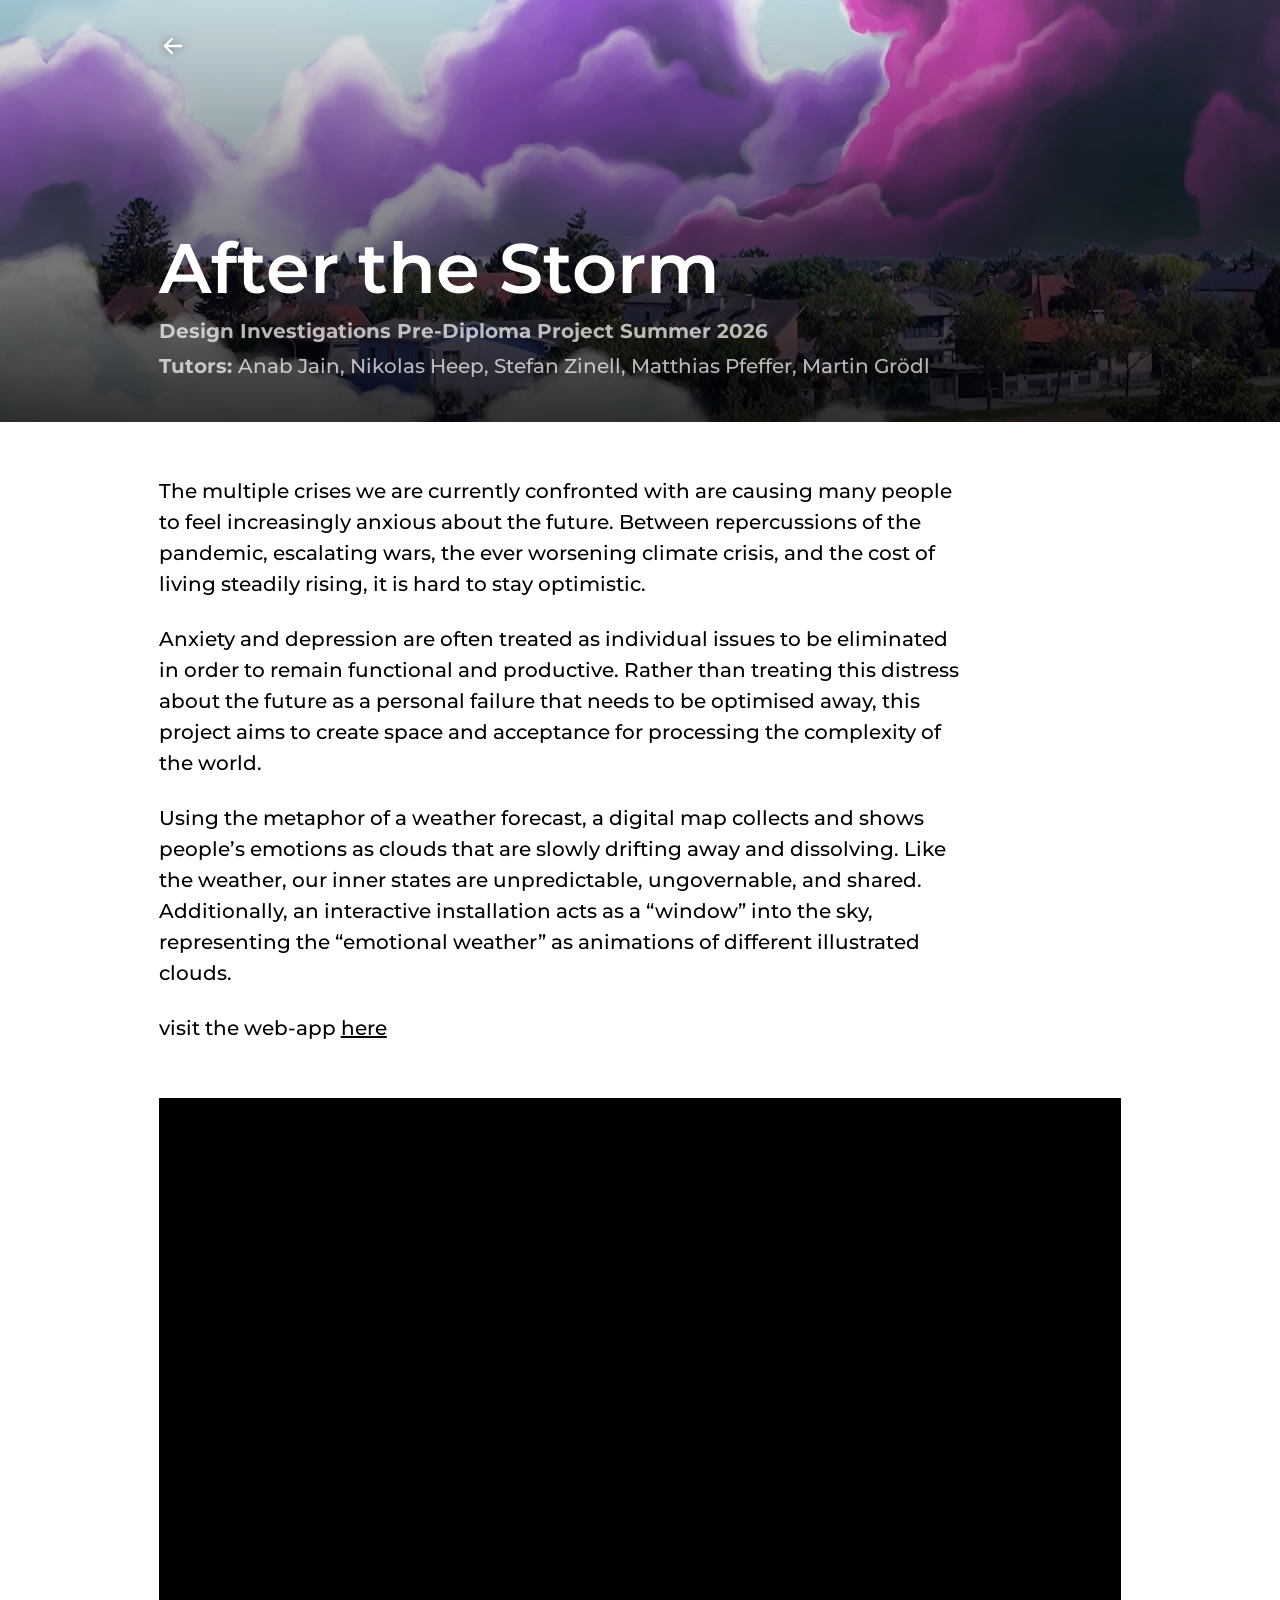
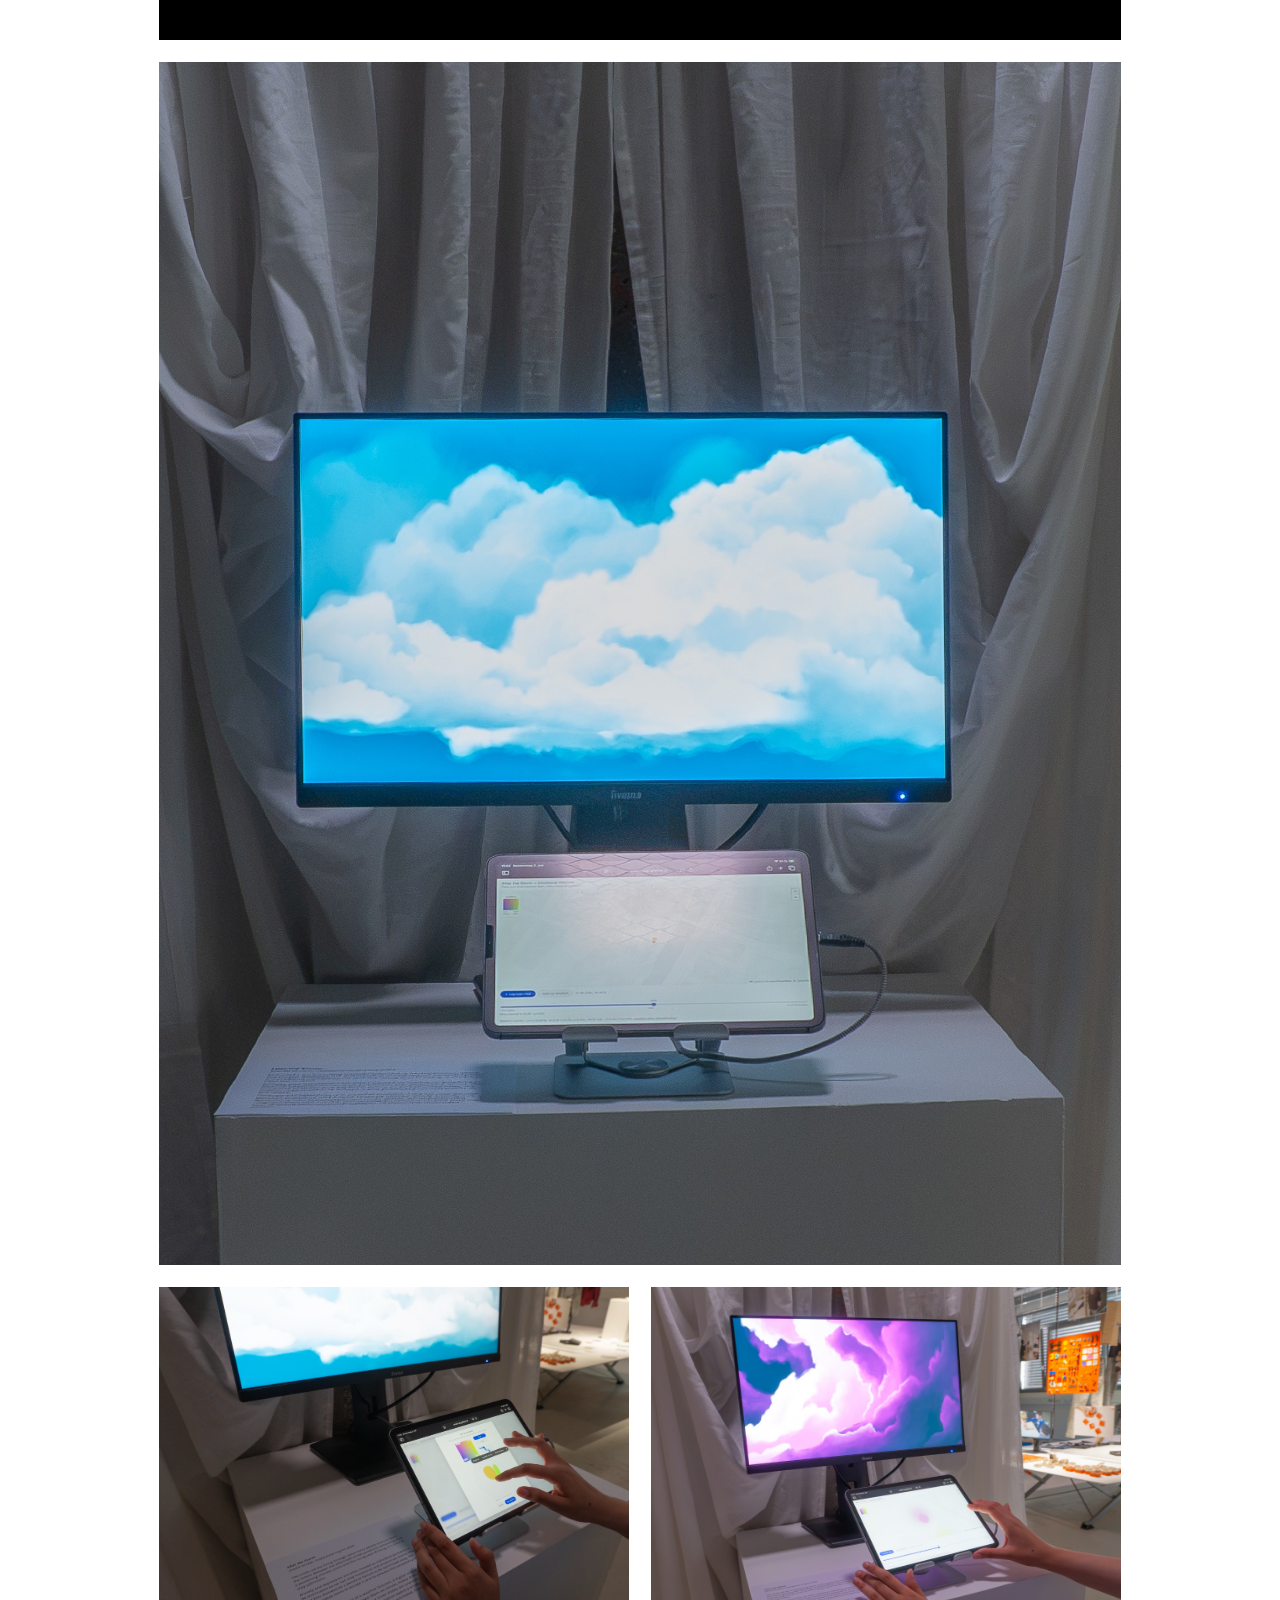
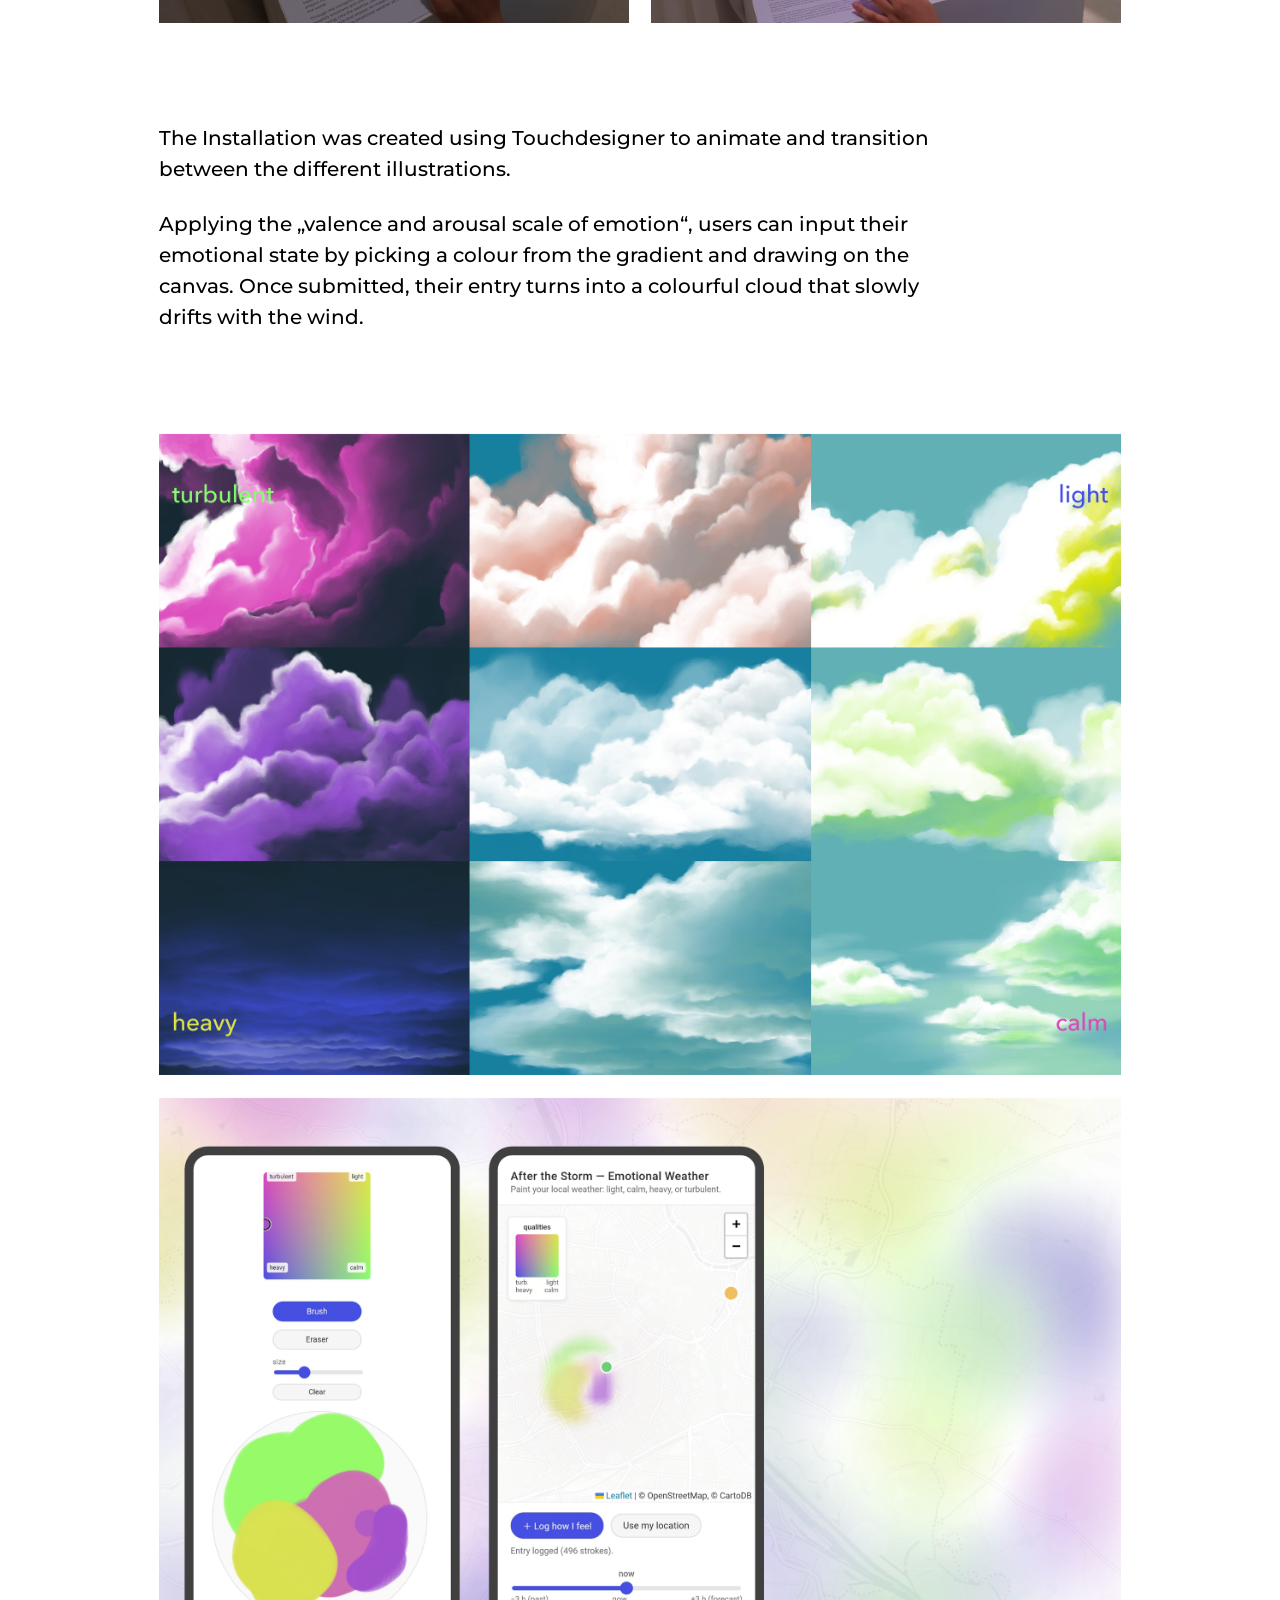
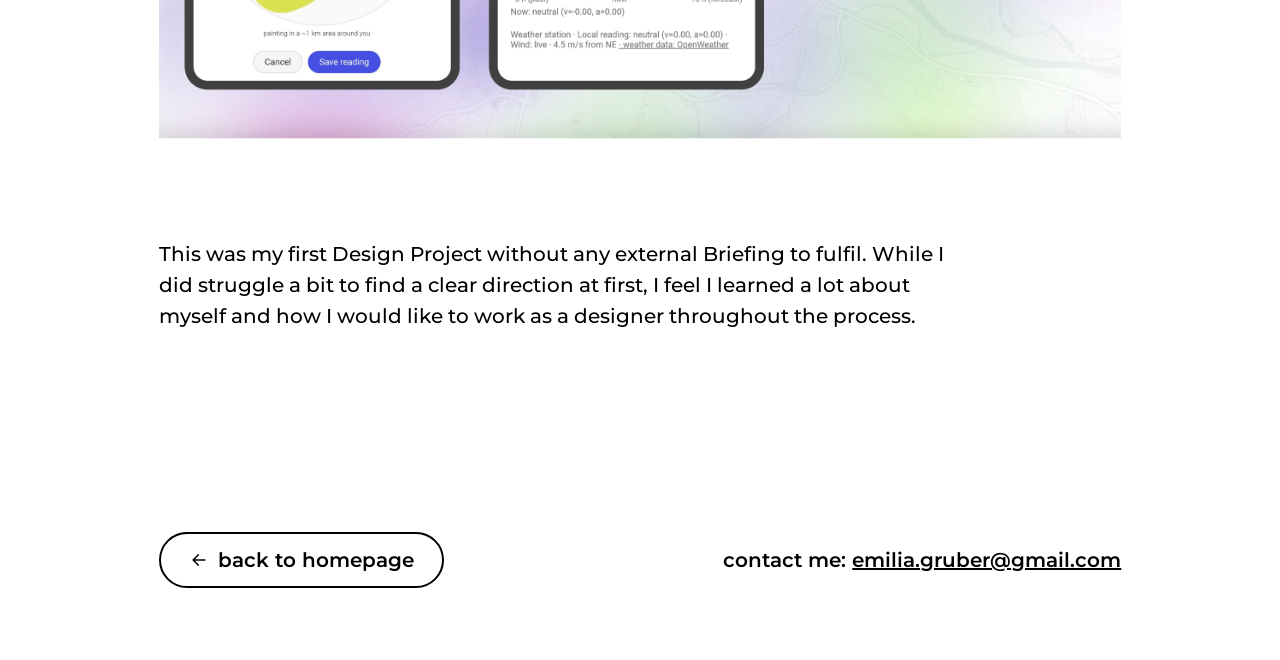
<file: project-after-the-storm.html>
<!DOCTYPE html>
<html lang="en">
<head>
<meta charset="UTF-8">
<meta name="viewport" content="width=device-width, initial-scale=1.0">
<title>After the Storm — Emilia Gruber</title>
<link rel="preconnect" href="https://fonts.googleapis.com">
<link rel="preconnect" href="https://fonts.gstatic.com" crossorigin>
<link href="https://fonts.googleapis.com/css2?family=Montserrat:wght@500;600;700&display=swap" rel="stylesheet">
<link rel="stylesheet" href="style.css">
</head>
<body>

<header class="detail-banner">
  <img class="detail-banner__bg" src="Fotos/After the Storm/ats_project-header.jpg" alt="After the Storm">
  <a class="detail-banner__back" href="index.html" aria-label="back to homepage">
    <svg class="icon-arrow icon-arrow--left" viewBox="0 0 24 24" fill="none" stroke="currentColor" stroke-width="2" stroke-linecap="round" stroke-linejoin="round" aria-hidden="true"><path d="M5 12h14M13 6l6 6-6 6"/></svg>
  </a>
  <div class="detail-banner__overlay">
    <h1>After the Storm</h1>
    <p class="detail-banner__meta">Design Investigations Pre-Diploma Project Summer 2026</p>
    <div class="detail-banner__credits">
      <p><strong>Tutors: </strong>Anab Jain, Nikolas Heep, Stefan Zinell, Matthias Pfeffer, Martin Grödl</p>
      <!-- <p><strong>Team Members:</strong> TODO: team member names &mdash; delete this line if it's a solo project</p> -->
    </div>
    <!-- <p class="photo-credit">photo credit: TODO</p> -->
  </div>
</header>

<main class="detail">

  <!-- Each block below (paragraph, single image, two-image row, video) is self-contained —
       reorder freely by cutting and pasting whole blocks. -->

  <div class="detail__intro">
    <p>The multiple crises we are currently confronted with are causing many people to feel increasingly anxious about the future. Between repercussions of the pandemic, escalating wars, the ever worsening climate crisis, and the cost of living steadily rising, it is hard to stay optimistic.</p>
    <p>Anxiety and depression are often treated as individual issues to be eliminated in order to remain functional and productive. Rather than treating this distress about the future as a personal failure that needs to be optimised away, this project aims to create space and acceptance for processing the complexity of the world.</p>
    <p>Using the metaphor of a weather forecast, a digital map collects and shows people’s emotions as clouds that are slowly drifting away and dissolving. Like the weather, our inner states are unpredictable, ungovernable, and shared. Additionally, an interactive installation acts as a “window” into the sky, representing the “emotional weather” as animations of different illustrated clouds.</p>

    <p>visit the web-app <a href="https://emilia-jpg.github.io/after-the-storm/" target="_blank" rel="noopener">here</a></p>
  </div>

    <figure class="detail__video">
    <div class="detail__video-frame">
      <!-- TODO: paste the YouTube embed URL below, e.g. https://www.youtube.com/embed/VIDEO_ID -->
      <iframe src="https://www.youtube.com/embed/Q2lN3vXjE08" title="After the Storm Video" allow="accelerometer; autoplay; clipboard-write; encrypted-media; gyroscope; picture-in-picture; web-share" allowfullscreen></iframe>
    </div>
    <!-- <figcaption class="photo-credit photo-credit--muted">video credit: TODO</figcaption> -->
  </figure>


  <figure class="detail__image detail__image--tall">
    <img src="Fotos/After the Storm/DSC00228-2.jpg" alt="photo">
    <!-- <figcaption class="photo-credit photo-credit--muted">photo credit: TODO</figcaption> -->
  </figure>

  <div class="detail__row">
    <figure class="detail__image detail__image--wide">
      <img src="Fotos/After the Storm/DSC00236.jpg" alt="photo">
      <!-- <figcaption class="photo-credit photo-credit--muted">photo credit: TODO</figcaption> -->
    </figure>
    <figure class="detail__image detail__image--wide">
      <img src="Fotos/After the Storm/DSC00242-2.jpg" alt="photo">
      <!-- <figcaption class="photo-credit photo-credit--muted">photo credit: TODO</figcaption> -->
    </figure>
  </div>

  <div class="detail__intro">
    <p>The Installation was created using Touchdesigner to animate and transition between the different illustrations.</p>
    <p>Applying the „valence and arousal scale of emotion“, users can input their emotional state by picking a colour from the gradient and drawing on the canvas. Once submitted, their entry turns into a colourful cloud that slowly drifts with the wind.</p>
  </div>

  <figure class="detail__image detail__image--landscape">
    <img src="Fotos/After the Storm/Final_Presentation14.png" alt="photo">
    <!-- <figcaption class="photo-credit photo-credit--muted">photo credit: Nina Heimel</figcaption> -->
  </figure>

  <figure class="detail__image detail__image--landscape">
    <img src="Fotos/After the Storm/Final_Presentation11.png" alt="photo">
    <!-- <figcaption class="photo-credit photo-credit--muted">photo credit: Nina Heimel</figcaption> -->
  </figure>

  <div class="detail__intro">
    <p>This was my first Design Project without any external Briefing to fulfil. While I did struggle a bit to find a clear direction at first, I feel I learned a lot about myself and how I would like to work as a designer throughout the process.</p>
  </div>


</main>

<footer class="detail-footer">
  <a class="btn-outline btn-outline--dark" href="index.html"><svg class="icon-arrow icon-arrow--left" viewBox="0 0 24 24" fill="none" stroke="currentColor" stroke-width="2" stroke-linecap="round" stroke-linejoin="round" aria-hidden="true"><path d="M5 12h14M13 6l6 6-6 6"/></svg>back to homepage</a>
  <p class="detail-footer__contact">contact me: <a href="mailto:emilia.gruber@gmail.com">emilia.gruber@gmail.com</a></p>
</footer>

</body>
</html>
</file>
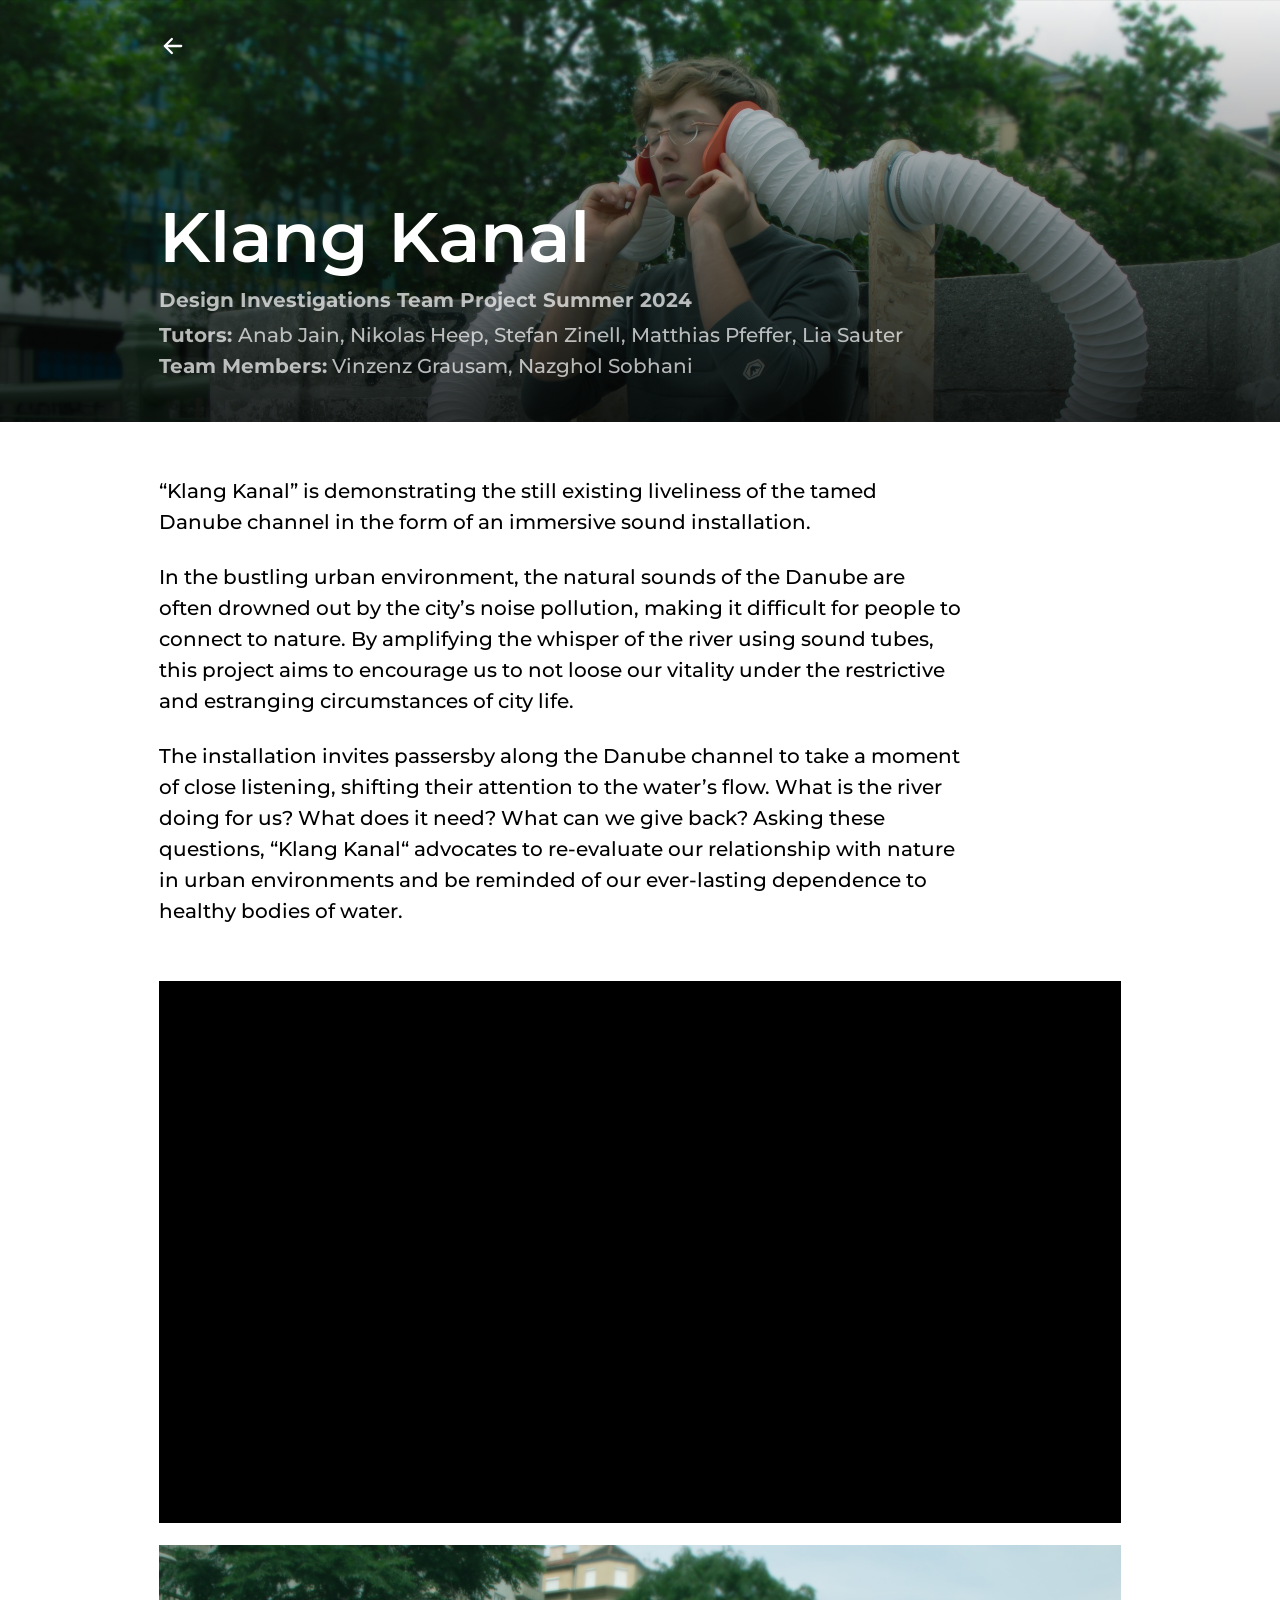
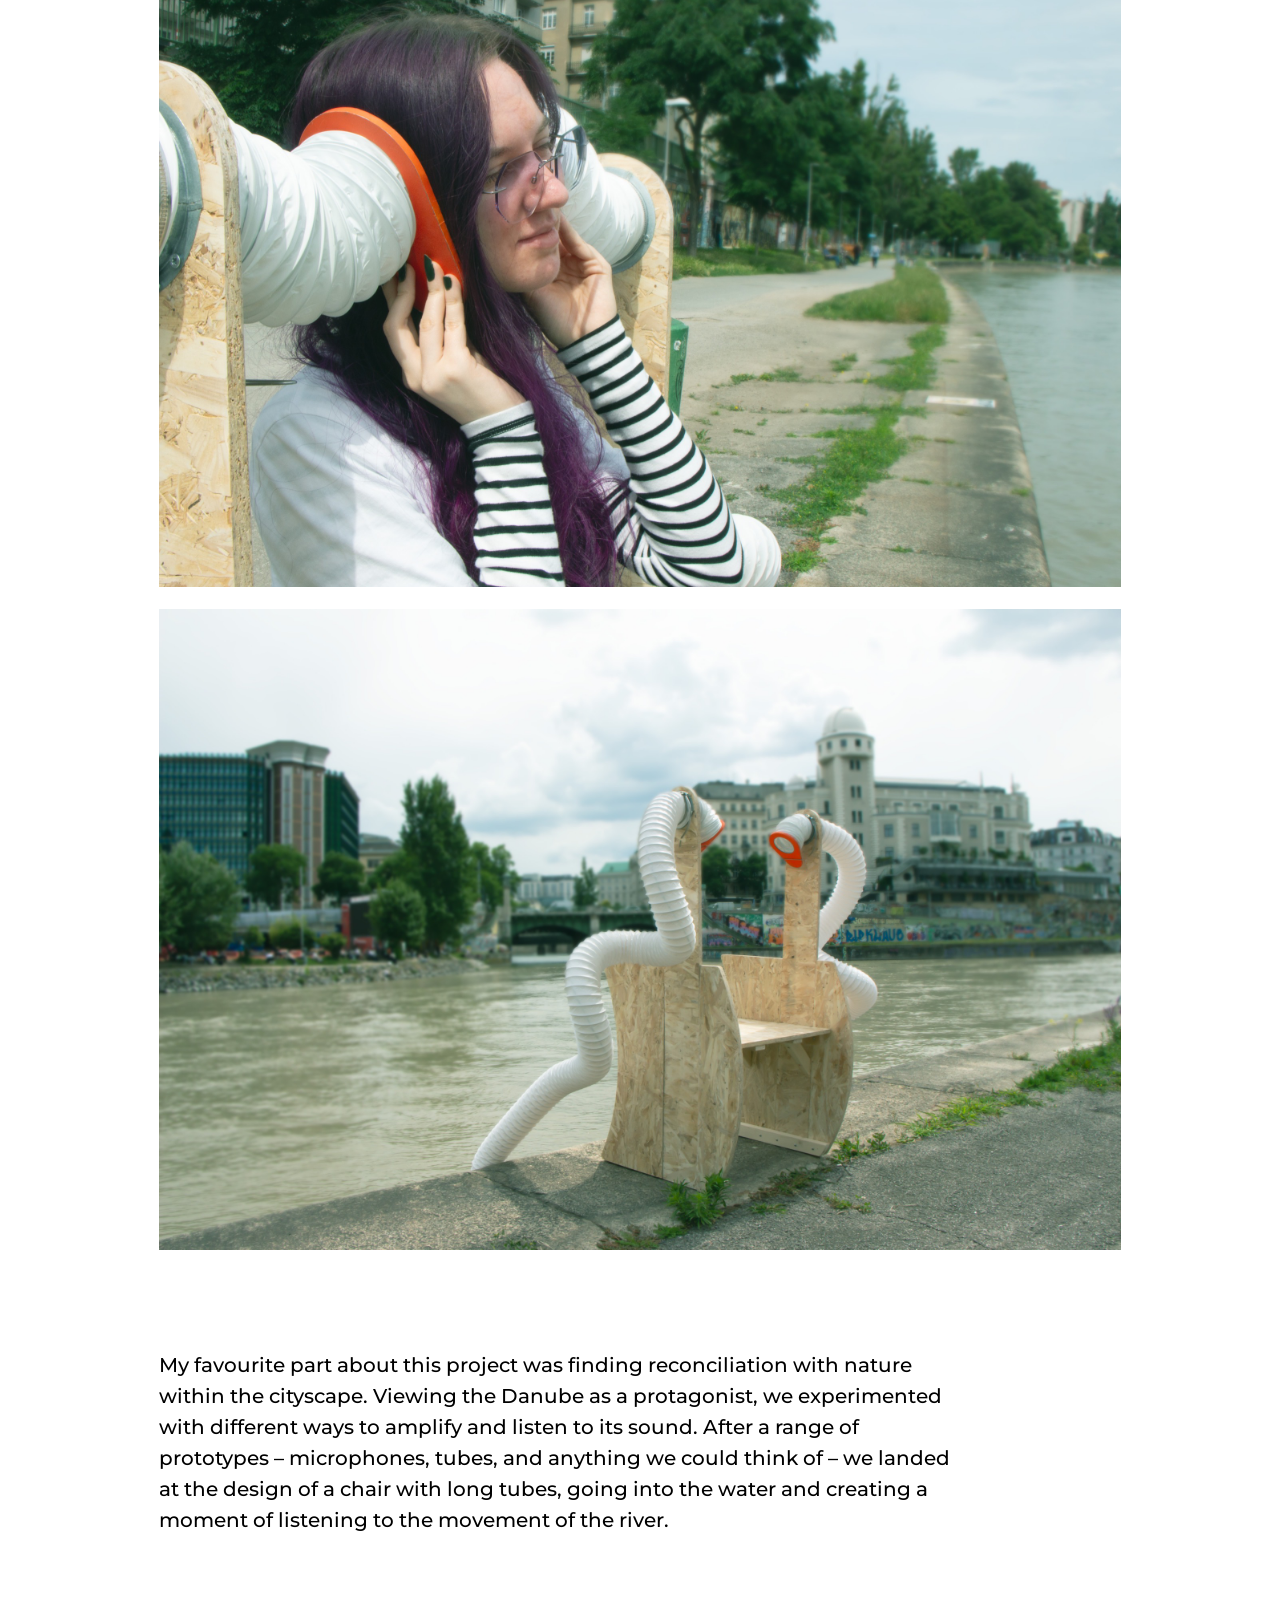
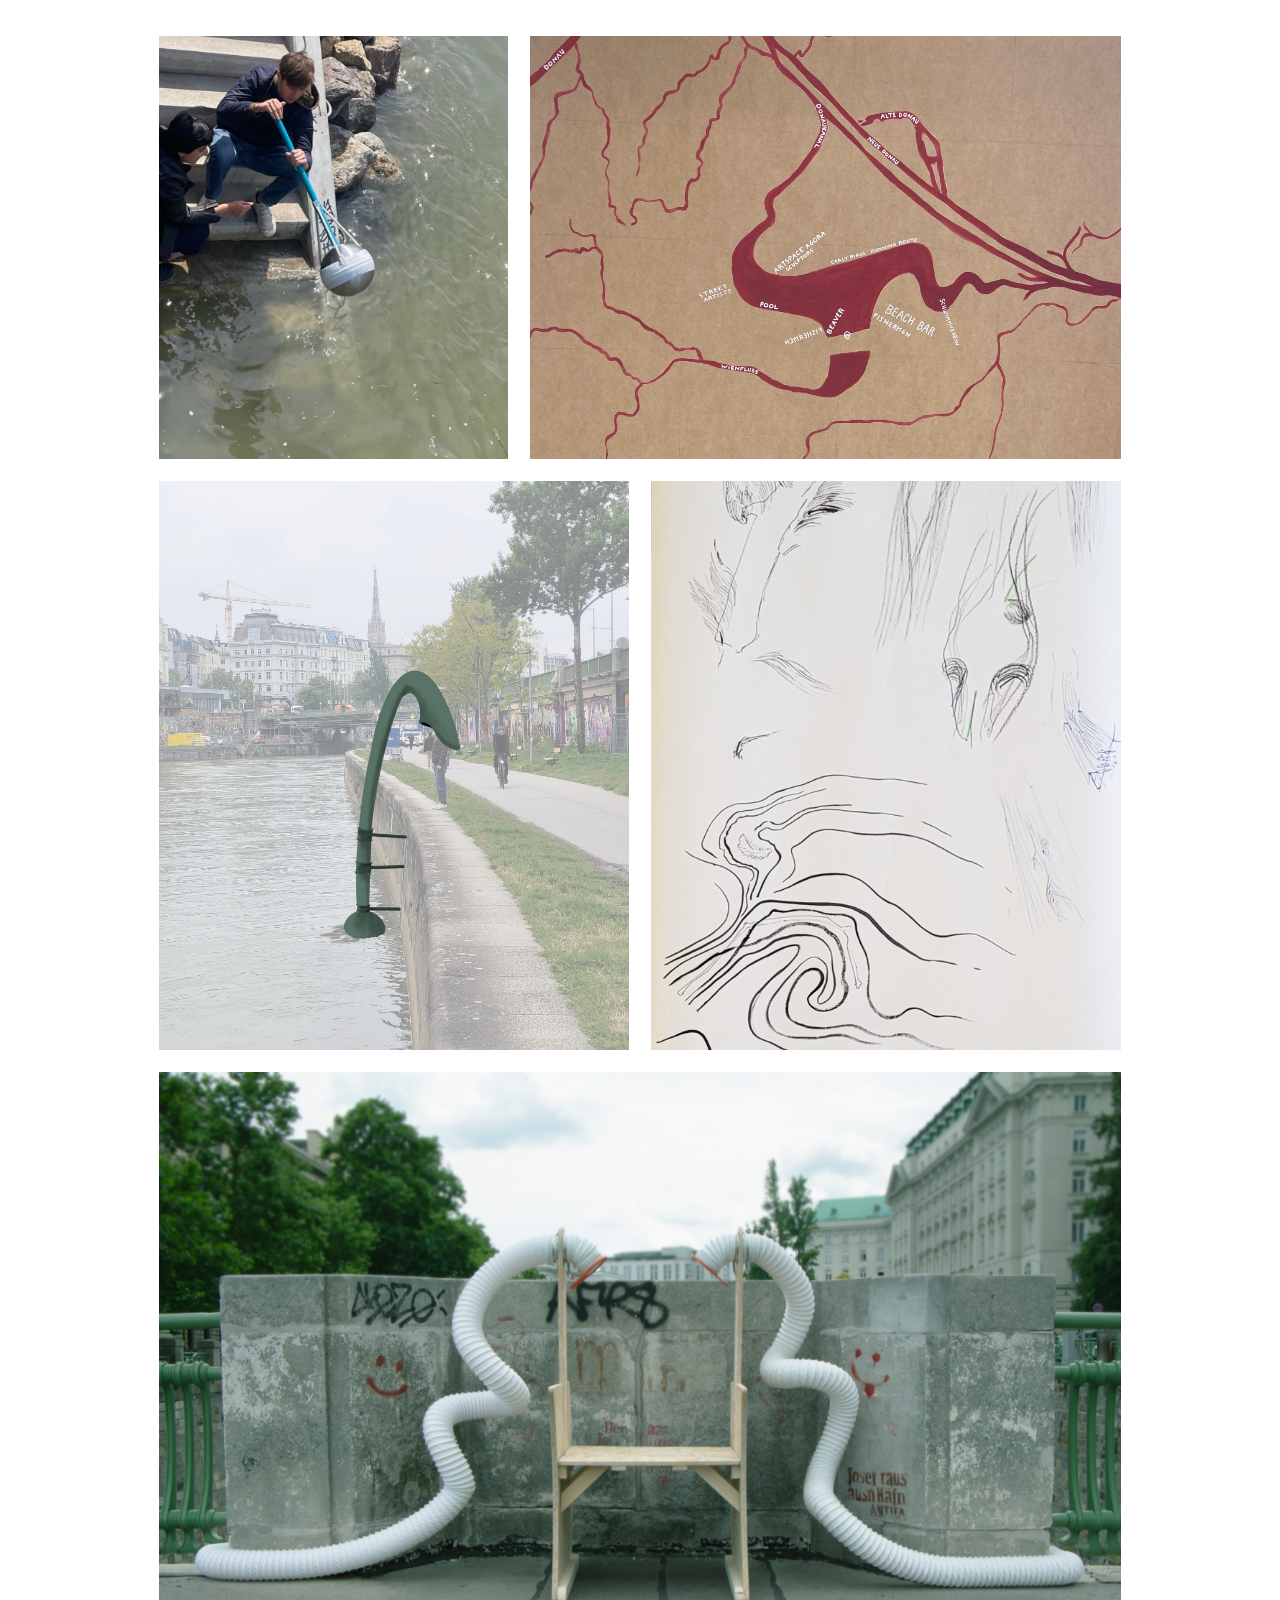
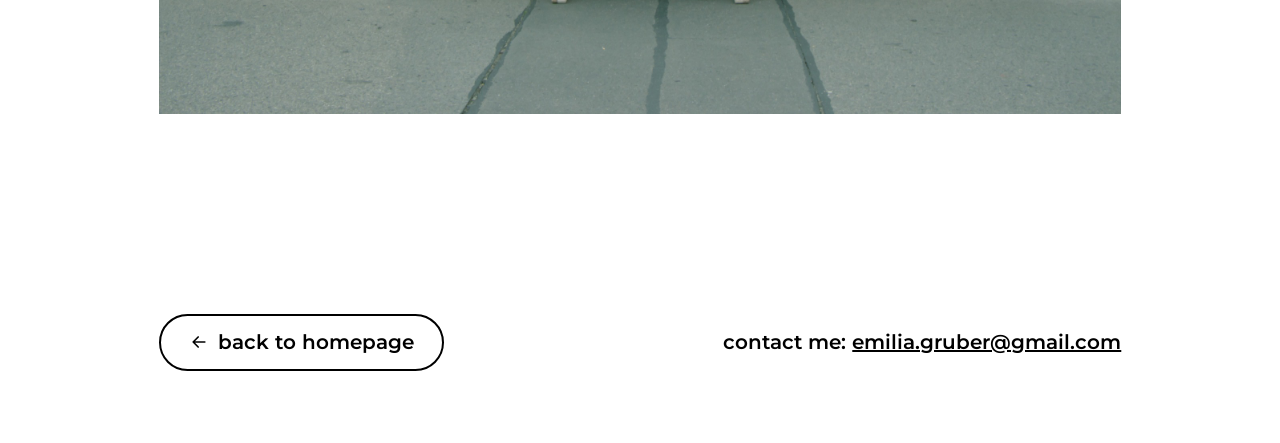
<file: project-klang-kanal.html>
<!DOCTYPE html>
<html lang="en">
<head>
<meta charset="UTF-8">
<meta name="viewport" content="width=device-width, initial-scale=1.0">
<title>Klang Kanal — Emilia Gruber</title>
<link rel="preconnect" href="https://fonts.googleapis.com">
<link rel="preconnect" href="https://fonts.gstatic.com" crossorigin>
<link href="https://fonts.googleapis.com/css2?family=Montserrat:wght@500;600;700&display=swap" rel="stylesheet">
<link rel="stylesheet" href="style.css">
</head>
<body>

<header class="detail-banner">
  <img class="detail-banner__bg" src="Fotos/Klang Kanal/Klang-Kanal_project-header.jpg" alt="Klang Kanal" style="object-position: top;">
  <a class="detail-banner__back" href="index.html" aria-label="back to homepage">
    <svg class="icon-arrow icon-arrow--left" viewBox="0 0 24 24" fill="none" stroke="currentColor" stroke-width="2" stroke-linecap="round" stroke-linejoin="round" aria-hidden="true"><path d="M5 12h14M13 6l6 6-6 6"/></svg>
  </a>
  <div class="detail-banner__overlay">
    <h1>Klang Kanal</h1>
    <p class="detail-banner__meta">Design Investigations Team Project Summer 2024</p>
    <div class="detail-banner__credits">
      <p><strong>Tutors: </strong>Anab Jain, Nikolas Heep, Stefan Zinell, Matthias Pfeffer, Lia Sauter</p>
      <p><strong>Team Members:</strong> Vinzenz Grausam, Nazghol Sobhani</p>
    </div>
    <!-- <p class="photo-credit">photo credit: TODO</p> -->
  </div>
</header>

<main class="detail">

  <!-- Each block below (paragraph, single image, two-image row, video) is self-contained —
       reorder freely by cutting and pasting whole blocks. -->

  <div class="detail__intro">
    <p>“Klang Kanal” is demonstrating the still existing liveliness of the tamed Danube channel in the form of an immersive sound installation.</p>
    <p>In the bustling urban environment, the natural sounds of the Danube are often drowned out by the city’s noise pollution, making it difficult for people to connect to nature. By amplifying the whisper of the river using sound tubes, this project aims to encourage us to not loose our vitality under the restrictive and estranging circumstances of city life.</p>
    <p>The installation invites passersby along the Danube channel to take a moment of close listening, shifting their attention to the water’s flow. What is the river doing for us? What does it need? What can we give back? Asking these questions, “Klang Kanal“ advocates to re-evaluate our relationship with nature in urban environments and be reminded of our ever-lasting dependence to healthy bodies of water.</p>
  </div>

  <figure class="detail__video">
    <div class="detail__video-frame">
      <!-- TODO: paste the YouTube embed URL below, e.g. https://www.youtube.com/embed/VIDEO_ID -->
      <iframe src="https://www.youtube.com/embed/-49-64k3P88" title="Klang Kanal Video" allow="accelerometer; autoplay; clipboard-write; encrypted-media; gyroscope; picture-in-picture; web-share" allowfullscreen></iframe>
    </div>
    <!-- <figcaption class="photo-credit photo-credit--muted">video credit: TODO</figcaption> -->
  </figure>

  <figure class="detail__image detail__image--landscape">
    <img src="Fotos/Klang Kanal/IMG_9127.jpg" alt="photo">
    <!-- <figcaption class="photo-credit photo-credit--muted">photo credit: TODO</figcaption> -->
  </figure>

  <figure class="detail__image detail__image--landscape">
    <img src="Fotos/Klang Kanal/IMG_9090.jpg" alt="photo">
    <!-- <figcaption class="photo-credit photo-credit--muted">photo credit: TODO</figcaption> -->
  </figure>

   <div class="detail__intro">
     <p>My favourite part about this project was finding reconciliation with nature within the cityscape. Viewing the Danube as a protagonist, we experimented with different ways to amplify and listen to its sound. After a range of prototypes – microphones, tubes, and anything we could think of – we landed at the design of a chair with long tubes, going into the water and creating a moment of listening to the movement of the river.</p>
   </div>

  <div class="detail__row">
    <figure class="detail__image detail__image--narrow">
      <img src="Fotos/Klang Kanal/signal-2024-04-18-18-37-06-116-1.jpg" alt="TODO: replace with photo">
      <!-- <figcaption class="photo-credit photo-credit--muted">photo credit: TODO</figcaption> -->
    </figure>
    <figure class="detail__image detail__image--wide">
      <img src="Fotos/Klang Kanal/IMG_1574.jpg" alt="photo">
      <!-- <figcaption class="photo-credit photo-credit--muted">photo credit: TODO</figcaption> -->
    </figure>
  </div>

  <div class="detail__row">
    <figure class="detail__image detail__image--narrow">
      <img src="Fotos/Klang Kanal/IMG-0224.JPG" alt="photo">
      <!-- <figcaption class="photo-credit photo-credit--muted">photo credit: TODO</figcaption> -->
    </figure>
    <figure class="detail__image detail__image--narrow">
      <img src="Fotos/Klang Kanal/20240617_112804.png" alt="photo">
      <!-- <figcaption class="photo-credit photo-credit--muted">photo credit: TODO</figcaption> -->
    </figure>
  </div>

  <figure class="detail__image detail__image--landscape">
    <img src="Fotos/Klang Kanal/IMG_9136.jpg" alt="photo">
    <!-- <figcaption class="photo-credit photo-credit--muted">photo credit: TODO</figcaption> -->
  </figure>


</main>

<footer class="detail-footer">
  <a class="btn-outline btn-outline--dark" href="index.html"><svg class="icon-arrow icon-arrow--left" viewBox="0 0 24 24" fill="none" stroke="currentColor" stroke-width="2" stroke-linecap="round" stroke-linejoin="round" aria-hidden="true"><path d="M5 12h14M13 6l6 6-6 6"/></svg>back to homepage</a>
  <p class="detail-footer__contact">contact me: <a href="mailto:emilia.gruber@gmail.com">emilia.gruber@gmail.com</a></p>
</footer>

</body>
</html>
</file>
<file: style.css>
/* ---------- reset & base ---------- */
:root {
  --credit-gap: 0.75rem;   /* space above/below a photo-credit line — change here to adjust everywhere */
  --gallery-gap: 1.375rem; /* space between gallery images/rows on project detail pages */
}

* {
  box-sizing: border-box;
  margin: 0;
  padding: 0;
}

html {
  scroll-behavior: smooth;
}

body {
  font-family: 'Montserrat', sans-serif;
  color: #000;
  background: #fff;
  overflow-x: hidden;
}

img {
  display: block;
  max-width: 100%;
}

a {
  text-decoration: none;
  color: inherit;
}

/* ---------- shared ---------- */

.section-padding {
  padding-left: clamp(1.5rem, 2.9vw, 3.125rem);
  padding-right: clamp(1.5rem, 2.9vw, 3.125rem);
}

/* ---------- hero ---------- */

.hero {
  position: relative;
  min-height: 100vh;
  overflow: hidden;
  /* guarantees breathing room below the nav before the next section,
     even if narrower text wrapping makes the hero grow past 100vh */
  padding-bottom: clamp(3rem, 8vh, 6rem);
}

.hero__bg {
  position: absolute;
  inset: 0;
  width: 100%;
  height: 100%;
  object-fit: cover;
}

.hero__fade {
  position: absolute;
  inset: 0;
  background: linear-gradient(90deg, #fff 0%, rgba(255, 255, 255, 0) 65%);
}

.hero__content {
  position: relative;
  display: flex;
  align-items: flex-start;
  gap: clamp(1.25rem, 2.3vw, 2.5rem);
  max-width: 1728px;
  margin: 0 auto;
  padding: clamp(6rem, 20vh, 10rem) clamp(1.5rem, 12vw, 13.4rem) clamp(2rem, 4vh, 3rem) clamp(1.5rem, 12.4vw, 13.4rem);
}

.hero__photo {
  flex: 0 0 clamp(9rem, 18vw, 19.3rem);
  aspect-ratio: 309 / 372;
  background: #d9d9d9;
  overflow: hidden;
}

.hero__photo img {
  width: 100%;
  height: 100%;
  object-fit: cover;
}

.hero__intro {
  flex: 1 1 40rem;
  max-width: 40rem;
  padding-top: clamp(0.5rem, 1.5vw, 1.5rem);
}

.hero__intro h1 {
  font-size: clamp(1.75rem, 2.45vw, 2.625rem);
  font-weight: 600;
  margin-bottom: 1.25rem;
}

.hero__intro p {
  font-size: 1.25rem;
  font-weight: 500;
  line-height: 1.55;
}

.hero__nav {
  position: relative;
  width: 100%;
  display: flex;
  flex-direction: column;
  align-items: center;
  gap: 2.75rem;
  margin-top: clamp(2rem, 5vh, 3.5rem);
}

.hero__nav a {
  display: inline-flex;
  flex-direction: column;
  align-items: center;
  gap: 0.4rem;
  font-size: 1.25rem;
  font-weight: 600;
  transition: opacity 0.2s ease;
}

.hero__nav a:hover {
  opacity: 0.6;
}

/* ---------- projects ---------- */

.projects {
  display: flex;
  flex-direction: column;
}

.project {
  position: relative;
  min-height: 100vh;
}

.project__bg {
  position: absolute;
  inset: 0;
  width: 100%;
  height: 100%;
  object-fit: cover;
}

.project__overlay {
  position: absolute;
  inset: 0;
  display: flex;
  flex-direction: column;
  justify-content: flex-end;
  padding: clamp(1.5rem, 2.9vw, 3.125rem);
  padding-bottom: clamp(2rem, 6vh, 4.5rem);
  background: linear-gradient(0deg, rgba(0, 0, 0, 0.8) 0%, rgba(0, 0, 0, 0) 55%);
  color: #fff;
}

.project__text {
  /* while the button sits absolutely on the right (desktop/tablet), cap the text
     so it can never grow into it — 19.4rem button + 2rem breathing room */
  max-width: min(40rem, calc(100% - 21.4rem));
}

.project__text h2 {
  font-size: clamp(2.5rem, 6vw, 6.375rem);
  font-weight: 600;
  line-height: 1.1;
  margin-bottom: 1rem;
}

.project__text p {
  font-size: 1.25rem;
  font-weight: 500;
  line-height: 1.55;
}

.btn-outline {
  position: absolute;
  right: clamp(1.5rem, 2.9vw, 3.125rem);
  bottom: clamp(2rem, 6vh, 4.5rem);
  display: inline-flex;
  align-items: center;
  justify-content: center;
  gap: 0.6rem;
  width: 19.4rem;
  max-width: calc(100% - 3rem);
  padding: 1.1rem 1rem;
  border: 2px solid #fff;
  border-radius: 40px;
  font-size: 1.25rem;
  font-weight: 600;
  color: #fff;
  transition: background 0.2s ease, color 0.2s ease;
}

.btn-outline:hover {
  background: #fff;
  color: #000;
}

/* ---------- arrow icon ---------- */

.icon-arrow {
  flex-shrink: 0;
  width: 1.25rem;
  height: 1.25rem;
}

.icon-arrow--left {
  transform: rotate(180deg);
}

.icon-arrow--down {
  transform: rotate(90deg);
}

/* ---------- photo credit (dark/overlay contexts: hero cards, detail banner) ---------- */

.photo-credit {
  display: block;
  margin: var(--credit-gap) 0;
  text-align: left;
  font-size: 0.9375rem;
  font-weight: 500;
  font-style: italic;
  line-height: 1.7;
  color: rgba(255, 255, 255, 0.7);
  text-shadow: 0 0 5px rgba(0, 0, 0, 0.25);
}

/* ---------- contact ---------- */

.contact {
  min-height: 60vh;
  display: flex;
  flex-direction: column;
  align-items: center;
  justify-content: center;
  text-align: center;
  gap: 1.5rem;
  padding: 6rem 1.5rem;
}

.contact h2 {
  font-size: clamp(1.75rem, 2.45vw, 2.625rem);
  font-weight: 600;
  line-height: 1.2;
  max-width: 40rem;
}

.contact__email {
  font-size: clamp(1.25rem, 1.75vw, 1.875rem);
  font-weight: 600;
  transition: opacity 0.2s ease;
}

.contact__email:hover {
  opacity: 0.6;
}

/* ---------- responsive ---------- */

@media (max-width: 900px) {
  .hero {
    padding-bottom: clamp(2rem, 6vh, 4rem);
  }

  .hero__content {
    flex-direction: column;
    align-items: flex-start;
    gap: 0.75rem;
    padding-top: 5rem;
    padding-bottom: 2rem;
  }

  .hero__photo {
    flex: 0 0 auto;
    width: min(92vw, 22rem);
    order: 2;
    align-self: center;
    margin-top: 0;
  }

  .hero__intro {
    order: 1;
    margin-top: 0;
  }

  .hero__nav {
    margin-top: 1.25rem;
  }

  .btn-outline {
    position: static;
    margin-top: 1.5rem;
    width: 100%;
    max-width: 19.4rem;
  }

  /* button now stacks below the text instead of sitting beside it, so it no
     longer needs to reserve horizontal space */
  .project__text {
    max-width: 40rem;
  }

  .project__overlay {
    padding-bottom: 2.5rem;
  }
}

/* ========================================================
   PROJECT DETAIL PAGE
   ======================================================== */

.detail-banner {
  position: relative;
  width: 100%;
}

.detail-banner__bg {
  position: absolute;
  inset: 0;
  width: 100%;
  height: 100%;
  object-fit: cover;
}

.detail-banner__overlay {
  position: relative;
  min-height: clamp(18rem, 33vw, 35.9rem);
  display: flex;
  flex-direction: column;
  justify-content: flex-end;
  padding: 4.5rem clamp(1.5rem, 12.4vw, 13.4rem) 2.5rem;
  background: linear-gradient(0deg, rgba(0, 0, 0, 0.8) 0%, rgba(0, 0, 0, 0.05) 100%);
  color: #fff;
}

.detail-banner__back {
  position: absolute;
  top: calc(2rem - 0.75rem);
  left: calc(clamp(1.5rem, 12.4vw, 13.4rem) - 0.75rem);
  z-index: 1;
  padding: 0.75rem;
  color: #fff;
  filter: drop-shadow(0 0 4px rgba(0, 0, 0, 0.45));
  transition: opacity 0.2s ease;
}

.detail-banner__back .icon-arrow {
  width: 1.75rem;
  height: 1.75rem;
}

.detail-banner__back:hover {
  opacity: 0.7;
}

.detail-banner__overlay h1 {
  font-size: clamp(2.25rem, 5.5vw, 6.375rem);
  font-weight: 600;
  line-height: 1.1;
  margin-bottom: 0.75rem;
}

.detail-banner__meta {
  font-size: 1.25rem;
  font-weight: 700;
  color: rgba(255, 255, 255, 0.7);
  margin-bottom: 0.5rem;
}

.detail-banner__credits p {
  font-size: 1.25rem;
  font-weight: 500;
  line-height: 1.55;
  color: rgba(255, 255, 255, 0.7);
}

.detail-banner__credits strong {
  font-weight: 700;
}

/* main content column */

.detail {
  max-width: 81.125rem; /* 1298px */
  margin: 0 auto;
  padding: clamp(3rem, 6vh, 4.5rem) clamp(1.5rem, 12.4vw, 13.4rem) 0;
}

.detail__intro {
  max-width: 50.25rem; /* 804px */
  margin-bottom: clamp(3rem, 6vh, 6.25rem);
}

.detail__intro p {
  font-size: 1.25rem;
  font-weight: 500;
  line-height: 1.55;
}

.detail__intro p + p {
  margin-top: 1.5rem;
}

.detail__intro a {
  text-decoration: underline;
  transition: opacity 0.2s ease;
}

.detail__intro a:hover {
  opacity: 0.6;
}

/* fixed gap between a gallery block (image or row) and the paragraph that follows it,
   so a photo credit never sits flush against body copy */
.detail__image + .detail__intro,
.detail__row + .detail__intro {
  margin-top: 100px;
  margin-bottom: 100px;
}

.detail__image {
  position: relative;
  margin-bottom: var(--gallery-gap);
}

/* aspect-ratio lives on the img itself (not the figure) so a trailing
   figcaption can never inflate or destabilize the image's height */
.detail__image img {
  display: block;
  width: 100%;
  height: auto;
  object-fit: cover;
}

.detail__image--tall img {
  aspect-ratio: 1298 / 1623;
}

/* full column width, but landscape instead of portrait */
.detail__image--landscape img {
  aspect-ratio: 3 / 2;
}

.detail__image--centered {
  max-width: 60.5rem; /* 968px */
  margin-left: auto;
  margin-right: auto;
}

.detail__image--centered img {
  aspect-ratio: 968 / 546;
}

/* reusable embedded-video block (e.g. YouTube) — same slot/caption pattern as a photo */
.detail__video {
  max-width: 60.5rem; /* 968px, matches .detail__image--centered */
  margin: 0 auto var(--gallery-gap);
}

.detail__video-frame {
  position: relative;
  width: 100%;
  aspect-ratio: 16 / 9;
  background: #000;
  overflow: hidden;
}

.detail__video-frame iframe {
  position: absolute;
  inset: 0;
  width: 100%;
  height: 100%;
  border: 0;
}

.detail__row {
  display: flex;
  align-items: flex-start;
  gap: var(--gallery-gap);
  margin-bottom: var(--gallery-gap);
}

.detail__row .detail__image {
  margin-bottom: 0;
}

.detail__row--even .detail__image {
  flex: 1 1 0%;
}

/* flex-grow set to the exact source pixel widths (not a rounded %) so
   two images sharing a design height always compute to the same
   rendered height, regardless of container width */
.detail__row .detail__image--wide {
  flex: 804 1 0%;
}

.detail__row .detail__image--wide img {
  aspect-ratio: 804 / 574;
}

.detail__row .detail__image--narrow {
  flex: 474 1 0%;
}

.detail__row .detail__image--narrow img {
  aspect-ratio: 474 / 574;
}

.detail__image--portrait img {
  aspect-ratio: 639 / 852;
}

/* light-background variant: gallery captions sit outside/below the photo, on white */
.photo-credit--muted {
  margin-top: var(--credit-gap);
  margin-bottom: 0;
  color: #00000075;
  text-shadow: none;
  font-size: 0.8rem;
}

/* dark outline button variant (for light backgrounds) */

.btn-outline--dark {
  position: static;
  display: inline-flex;
  border-color: #000;
  color: #000;
  width: auto;
  padding: 0.9rem 1.75rem;
}

.btn-outline--dark:hover {
  background: #000;
  color: #fff;
}

.detail-footer {
  display: flex;
  flex-wrap: wrap;
  align-items: center;
  justify-content: space-between;
  gap: 1.5rem;
  max-width: 81.125rem;
  margin: 200px auto clamp(3rem, 8vh, 6.5rem);
  padding: 0 clamp(1.5rem, 12.4vw, 13.4rem);
}

.detail-footer__contact {
  font-size: 1.25rem;
  font-weight: 600;
}

.detail-footer__contact a {
  text-decoration: underline;
}

@media (max-width: 700px) {
  .detail__row {
    flex-wrap: wrap;
  }

  .detail__row .detail__image--wide,
  .detail__row .detail__image--narrow,
  .detail__row--even .detail__image {
    flex: 1 1 100%;
  }

  /* images (not captions or body text) break out to full screen width */
  .detail__image img {
    width: 100vw;
    margin-left: 50%;
    transform: translateX(-50%);
  }

  .detail-footer {
    flex-direction: column;
    align-items: center;
    justify-content: center;
    text-align: center;
    gap: 50px;
  }
}
</file>
